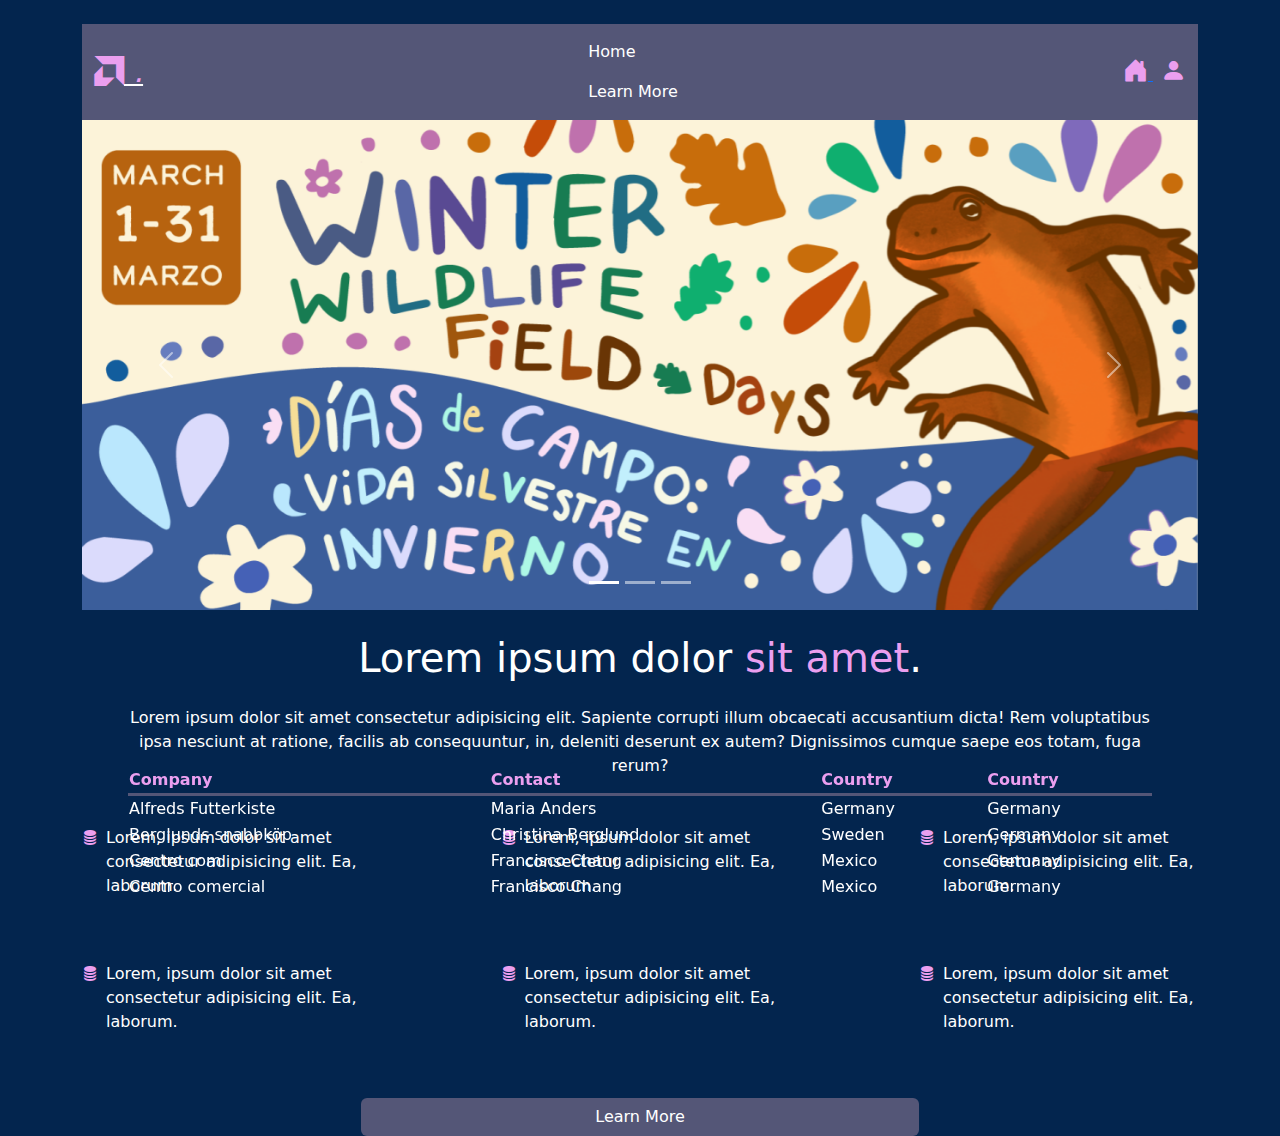
<file: pages/index.html>
<!DOCTYPE html>
<html lang="en">
  <head>
    <meta charset="UTF-8" />
    <meta name="viewport" content="width=device-width, initial-scale=1.0" />
    <title>Home</title>
    <link
      href="https://cdn.jsdelivr.net/npm/bootstrap@5.3.3/dist/css/bootstrap.min.css"
      rel="stylesheet"
      integrity="sha384-QWTKZyjpPEjISv5WaRU9OFeRpok6YctnYmDr5pNlyT2bRjXh0JMhjY6hW+ALEwIH"
      crossorigin="anonymous"
    />
    <link
      rel="stylesheet"
      href="https://cdn.jsdelivr.net/npm/bootstrap-icons@1.11.3/font/bootstrap-icons.min.css"
    />
    <link rel="stylesheet" href="../styles/index.css">
    <script
      defer
      src="https://cdn.jsdelivr.net/npm/bootstrap@5.3.3/dist/js/bootstrap.bundle.min.js"
      integrity="sha384-YvpcrYf0tY3lHB60NNkmXc5s9fDVZLESaAA55NDzOxhy9GkcIdslK1eN7N6jIeHz"
      crossorigin="anonymous"
    ></script>
    <script defer src="../index.js"></script>
    <style>
      *{
        color:white
      }
      body{
        background-color: #03254E;
      }

    </style>
  </head>
  <body>
    <div class="container">
      <!-- -----NAVBAR----- -->
      <nav class="navbar mt-4" style="background-color: #545677;">
        <div class="container-fluid d-flex justify-content-between">
          <div>
            <a class="h4" href="navbar-brand" href="#">
              <i class="bi bi-amd " style="font-size: 30px; color: #EB9FEF;"> .</i>
            </a>
          </div>
          <div>
            <ul class="nav justify-content-center">
              <li class="nav-item">
                <!-- <a
                  class="nav-link active"
                  aria-current="page"
                  href="./index.html"
                  >Home</a
                > -->
              </li>
              <li class="nav-item">
                <!-- <a class="nav-link" href="./more.html"
                  >Learn More</a
                > -->
              </li>
            </ul>
          </div>
          <div>
            <a href="./index.html" class="cursor-pointer">
              <i class="bi bi-house-door-fill" style="font-size: 25px; color: #EB9FEF;"></i>
            </a>
            <a href="./login.html" class="cursor-pointer">
              <i
                class="bi bi-person-fill"
                style="font-size: 25px; margin-left: 8px; color: #EB9FEF;"
              ></i>
            </a>
          </div>
        </div>
      </nav>
      <!-- ------CAROUSEL------ -->
      <div id="carouselExampleIndicators" class="carousel slide">
        <div class="carousel-indicators">
          <button
            type="button"
            data-bs-target="#carouselExampleIndicators"
            data-bs-slide-to="0"
            class="active"
            aria-current="true"
            aria-label="Slide 1"
          ></button>
          <button
            type="button"
            data-bs-target="#carouselExampleIndicators"
            data-bs-slide-to="1"
            aria-label="Slide 2"
          ></button>
          <button
            type="button"
            data-bs-target="#carouselExampleIndicators"
            data-bs-slide-to="2"
            aria-label="Slide 3"
          ></button>
        </div>
        <div class="carousel-inner">
          <div class="carousel-item active">
            <img src="../images/graphic1.png" class="d-block w-100" alt="..." />
          </div>
          <div class="carousel-item">
            <img src="../images/graphic2.jpg" class="d-block w-100" alt="..." />
          </div>
          <div class="carousel-item">
            <img src="../images/graphic1.png" class="d-block w-100" alt="..." />
          </div>
        </div>
        <button
          class="carousel-control-prev"
          type="button"
          data-bs-target="#carouselExampleIndicators"
          data-bs-slide="prev"
        >
          <span class="carousel-control-prev-icon" aria-hidden="true"></span>
          <span class="visually-hidden">Previous</span>
        </button>
        <button
          class="carousel-control-next"
          type="button"
          data-bs-target="#carouselExampleIndicators"
          data-bs-slide="next"
        >
          <span class="carousel-control-next-icon" aria-hidden="true"></span>
          <span class="visually-hidden">Next</span>
        </button>
      </div>
      <h1 class="mt-4 text-center">Lorem ipsum dolor <span style="color: #EB9FEF;">sit amet</span>.</h1>
      <p class="text-center px-5 mt-4">Lorem ipsum dolor sit amet consectetur adipisicing elit. Sapiente corrupti illum obcaecati accusantium dicta! Rem voluptatibus ipsa nesciunt at ratione, facilis ab consequuntur, in, deleniti deserunt ex autem? Dignissimos cumque saepe eos totam, fuga rerum?</p>
      <!-- -----BOTTOM CONTENT----- -->
      <div class="d-flex justify-content-between mt-5">
        <div class="d-flex w-25">
          <i class="bi bi-database-fill me-2" style="color: #EB9FEF;"></i>
          <p>Lorem, ipsum dolor sit amet consectetur adipisicing elit. Ea, laborum. 
          </p>
        </div>
        <div class="d-flex w-25">
          <i class="bi bi-database-fill me-2" style="color: #EB9FEF;"></i>
          <p>Lorem, ipsum dolor sit amet consectetur adipisicing elit. Ea, laborum. 
          </p>
        </div>
        <div class="d-flex w-25">
          <i class="bi bi-database-fill me-2" style="color: #EB9FEF;"></i>
          <p>Lorem, ipsum dolor sit amet consectetur adipisicing elit. Ea, laborum. 
          </p>
        </div>
      </div>
      <div class="d-flex justify-content-between mt-5">
        <div class="d-flex w-25">
          <i class="bi bi-database-fill me-2" style="color: #EB9FEF;"></i>
          <p>Lorem, ipsum dolor sit amet consectetur adipisicing elit. Ea, laborum. 
          </p>
        </div>
        <div class="d-flex w-25">
          <i class="bi bi-database-fill me-2" style="color: #EB9FEF;"></i>
          <p>Lorem, ipsum dolor sit amet consectetur adipisicing elit. Ea, laborum. 
          </p>
        </div>
        <div class="d-flex w-25">
          <i class="bi bi-database-fill me-2" style="color: #EB9FEF;"></i>
          <p>Lorem, ipsum dolor sit amet consectetur adipisicing elit. Ea, laborum. 
          </p>
        </div>
      </div>
      <div class="d-flex">
        <a href="./more.html" class="w-50 btn  mx-auto mt-5" style="color: white; background-color: #545677; cursor: pointer; ">Learn More</a>
      </div>
      <div class="fixed-bottom justify-content-between">

        <table id="customers" class="justify-content-center">
          <tr>
            <th>Company</th>
            <th>Contact</th>
            <th>Country</th>
            <th>Country</th>
          </tr>
          <tr>
            <td>Alfreds Futterkiste</td>
            <td>Maria Anders</td>
            <td>Germany</td>
            <td>Germany</td>
  
          </tr>
          <tr>
            <td>Berglunds snabbköp</td>
            <td>Christina Berglund</td>
            <td>Sweden</td>
            <td>Germany</td>
  
          </tr>
          <tr>
            <td>Centro com</td>
            <td>Francisco Chang</td>
            <td>Mexico</td>
            <td>Germany</td>
  
          </tr>
          <tr>
            <td>Centro comercial</td>
            <td>Francisco Chang</td>
            <td>Mexico</td>
            <td>Germany</td>
          </tr>
          
        </table>
      </div>
    </div>
  </body>
</html>
</file>
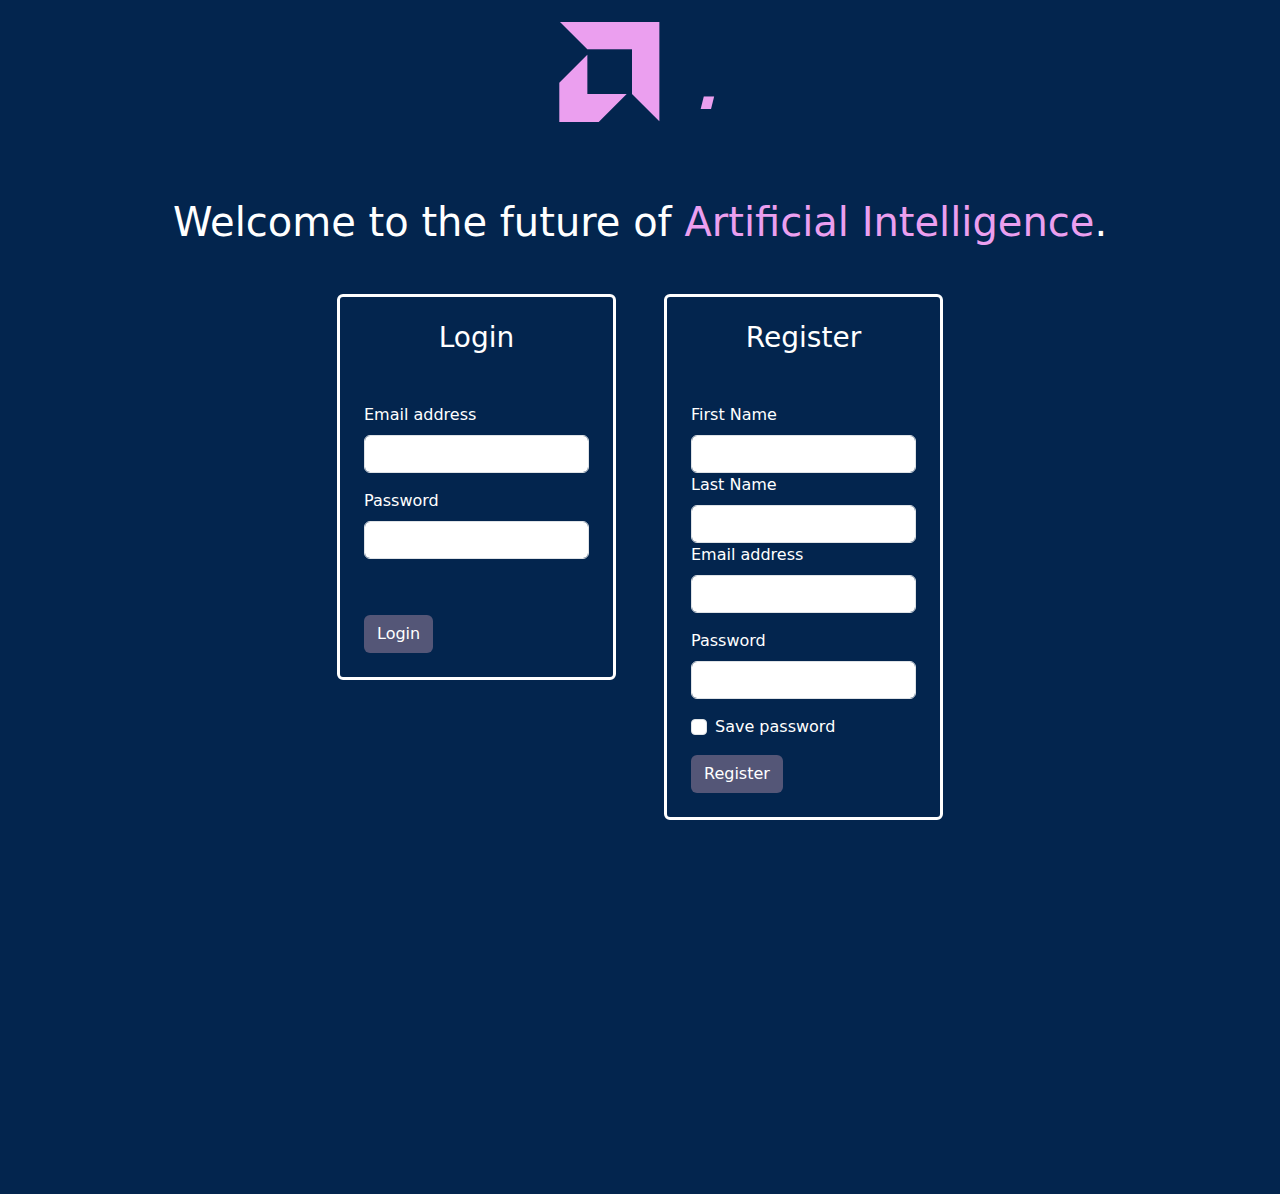
<file: pages/login.html>
<!DOCTYPE html>
<html lang="en">
  <head>
    <meta charset="UTF-8" />
    <meta name="viewport" content="width=device-width, initial-scale=1.0" />
    <title>Document</title>
    <link
      href="https://cdn.jsdelivr.net/npm/bootstrap@5.3.3/dist/css/bootstrap.min.css"
      rel="stylesheet"
      integrity="sha384-QWTKZyjpPEjISv5WaRU9OFeRpok6YctnYmDr5pNlyT2bRjXh0JMhjY6hW+ALEwIH"
      crossorigin="anonymous"
    />
    <link
      rel="stylesheet"
      href="https://cdn.jsdelivr.net/npm/bootstrap-icons@1.11.3/font/bootstrap-icons.min.css"
    />
    <link rel="stylesheet" href="../styles/index.css">
    <script defer src="../script.js"></script>
  </head>
  <body>
    <div class="text-center">
      <i class="bi bi-amd amd" id="amd" style="font-size: 100px; color: #EB9FEF;"> .</i>
    </div>
    <h1 class="text-center mt-5" style="color: white;">Welcome to the future of <span id="changeText" style="color: #EB9FEF
    ;">Artificial Intelligence</span>.</h1>
    <!-- ----LOGIN----- -->
    <div class="container d-flex justify-content-center mt-5" style="height: 900px;">
      <div class="w-25 border rounded border-white border-3 p-4 me-5" style="height: fit-content;">
        <h3 class="mb-5 text-center">Login</h3>
        <form action="./index.html" id="loginForm">
          <div class="mb-3">
            <label for="exampleInputEmail1" class="form-label"
              >Email address</label
            >
            <input
              type="email"
              class="form-control"
              id="exampleInputEmail1"
              name="email"
            />
          </div>
          <div class="mb-3">
            <label for="exampleInputPassword1" class="form-label"
              >Password</label
            >
            <input
              type="password"
              class="form-control"
              id="exampleInputPassword1"
              name="password"
            />
          </div>
          <div class="mb-3 form-check">
          </div>
            <button type="submit" class="btn " style="color: white;background-color: #545677;">Login</button>
        </form>
      </div>
      <!-- -----REGISTER----- -->
      <div class="w-25 border rounded border-white border-3 p-4" style="height: fit-content;">
        <h3 class="mb-5 text-center">Register</h3>
        <form action="#" id="registerForm">
          <div class="mb-3">
            <label for="inputFirst" class="form-label"
              >First Name</label
            >
            <input
              type="text"
              class="form-control"
              id="inputFirst"
              name="firstName"
            />
            <label for="inputLast" class="form-label"
              >Last Name</label
            >
            <input
              type="text"
              class="form-control"
              id="inputLast"
              name="lastName"

            />
            <label for="exampleInputEmail1" class="form-label"
              >Email address</label
            >
            <input
              type="email"
              class="form-control"
              id="exampleInputEmail1"
              aria-describedby="emailHelp"
              name="email"
            />
          </div>
          <div class="mb-3">
            <label for="exampleInputPassword1" class="form-label"
              >Password</label
            >
            <input
              type="password"
              class="form-control"
              id="exampleInputPassword1"
              name="password"
            />
          </div>
          <div class="mb-3 form-check">
            <input
              type="checkbox"
              class="form-check-input"
              id="exampleCheck1"
            />
            <label class="form-check-label" for="exampleCheck1"
              >Save password</label
            >
          </div>
            <button type="submit" class="btn" style="color: white;background-color: #545677;">Register</button>
        </form>
      </div>
    </div>
    <!-- ERROR DISPLAY -->
    <div id="errorDisplay"></div>
  </body>
</html>
</file>
<file: styles/index.css>
/* LOGIN */
*{
    color:white
}
body{
    background-color: #03254E;
}
@keyframes textAnimation{
    0% { color: #EB9FEF;}
    25% {color: green;}
    50% {color: blue;}
    75% {color: purple;}
    80% {color: orange;}
    100%{color: #EB9FEF;}
}

#changeText{
    color: #EB9FEF;
    animation-name: textAnimation;
    animation-duration: 4s;
    animation-delay: 2s;
    animation-timing-function: ease-in-out;
}

table{
    width: 80%;
    margin: auto;
    text-align: left;
}

tr > th{
    color: #EB9FEF;
    border-bottom: 3px solid #545677;
}

tr > td:hover{
    text-decoration: underline;
    cursor: pointer;
}

.nav-link{
    color:white;
}

.nav-link:hover{
    text-decoration: underline;
    color: white;
}

.active{
    color: #EB9FEF;
}

#errorDisplay {
    position: absolute;
    background: #fcc;
    color: red;
    display: flex;
    width: 500px;
    left: 50%;
    top: calc(50% + 180px);
    transform: translate(-50%, 0%);
    box-shadow: 10px 10px 15px rgba(0, 0, 0, 0.25);
    user-select: none;
    padding: 20px;
    display: none;
  }
</file>
